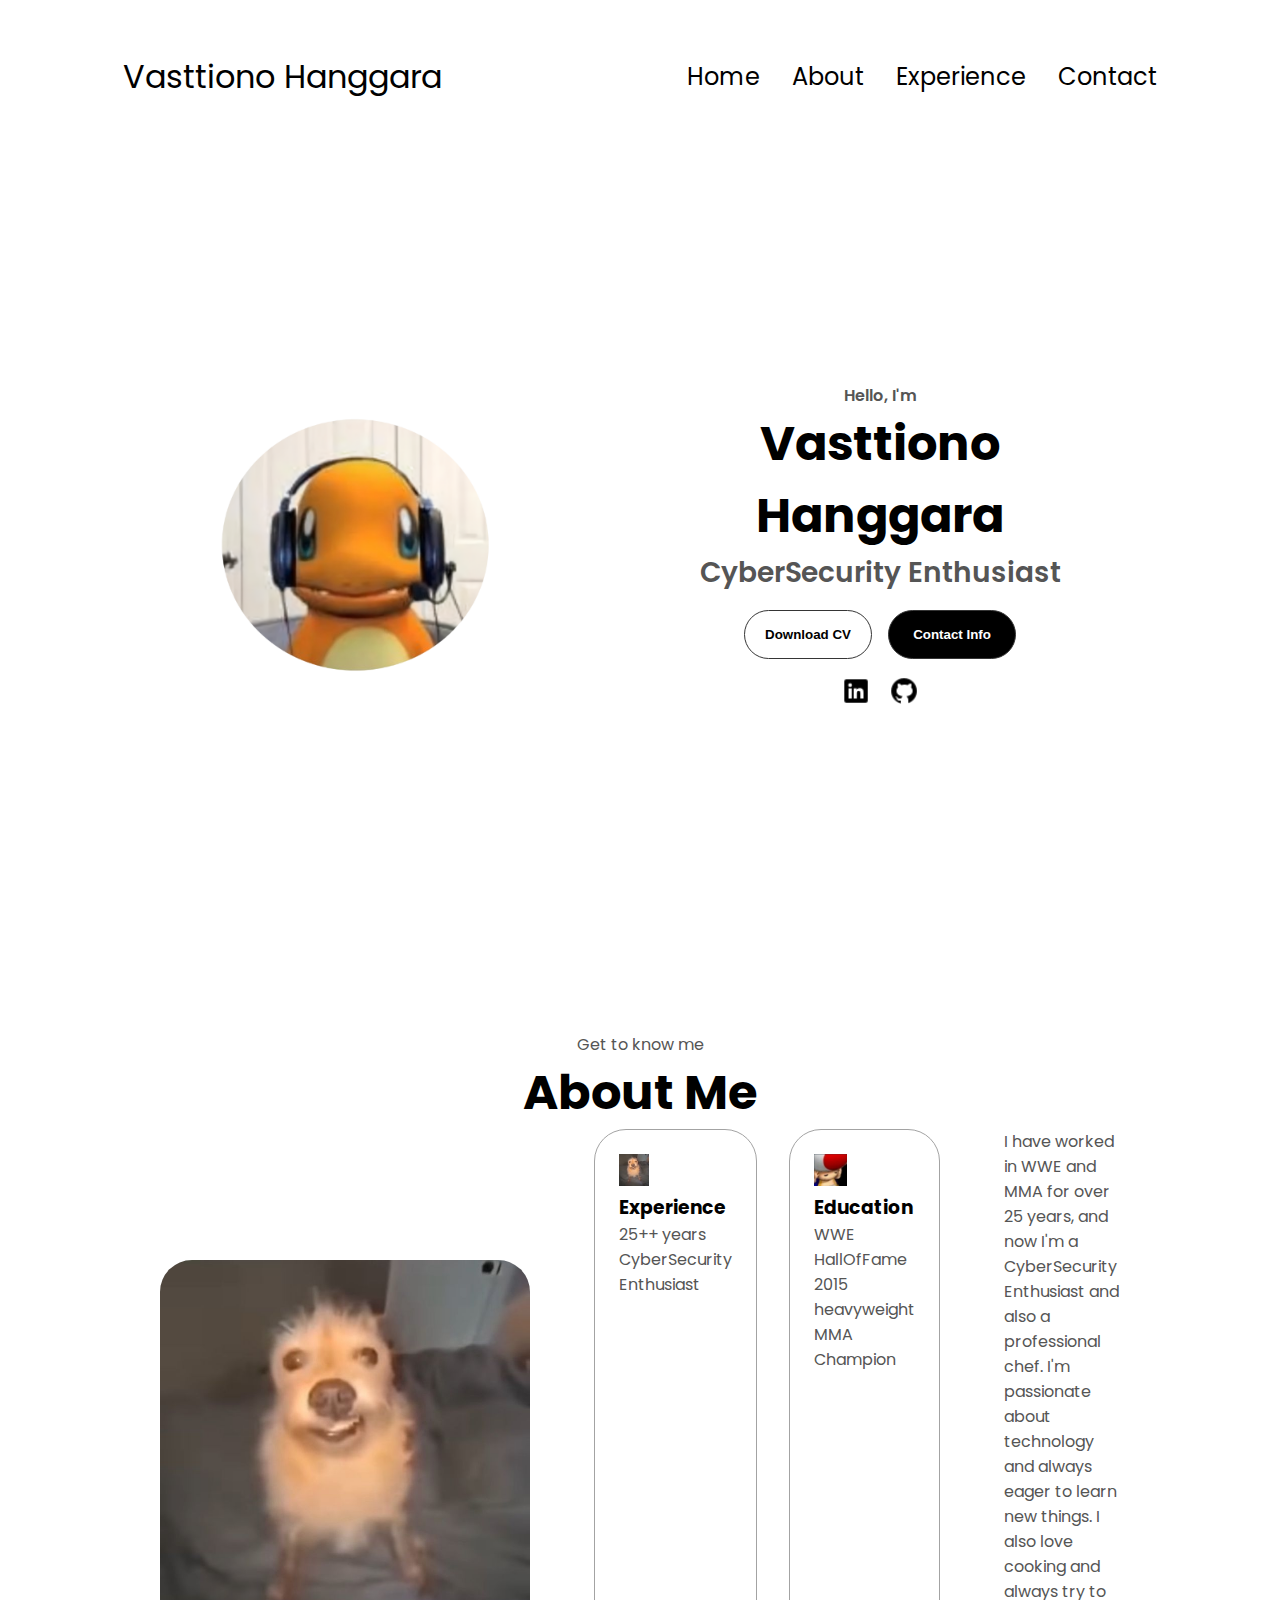
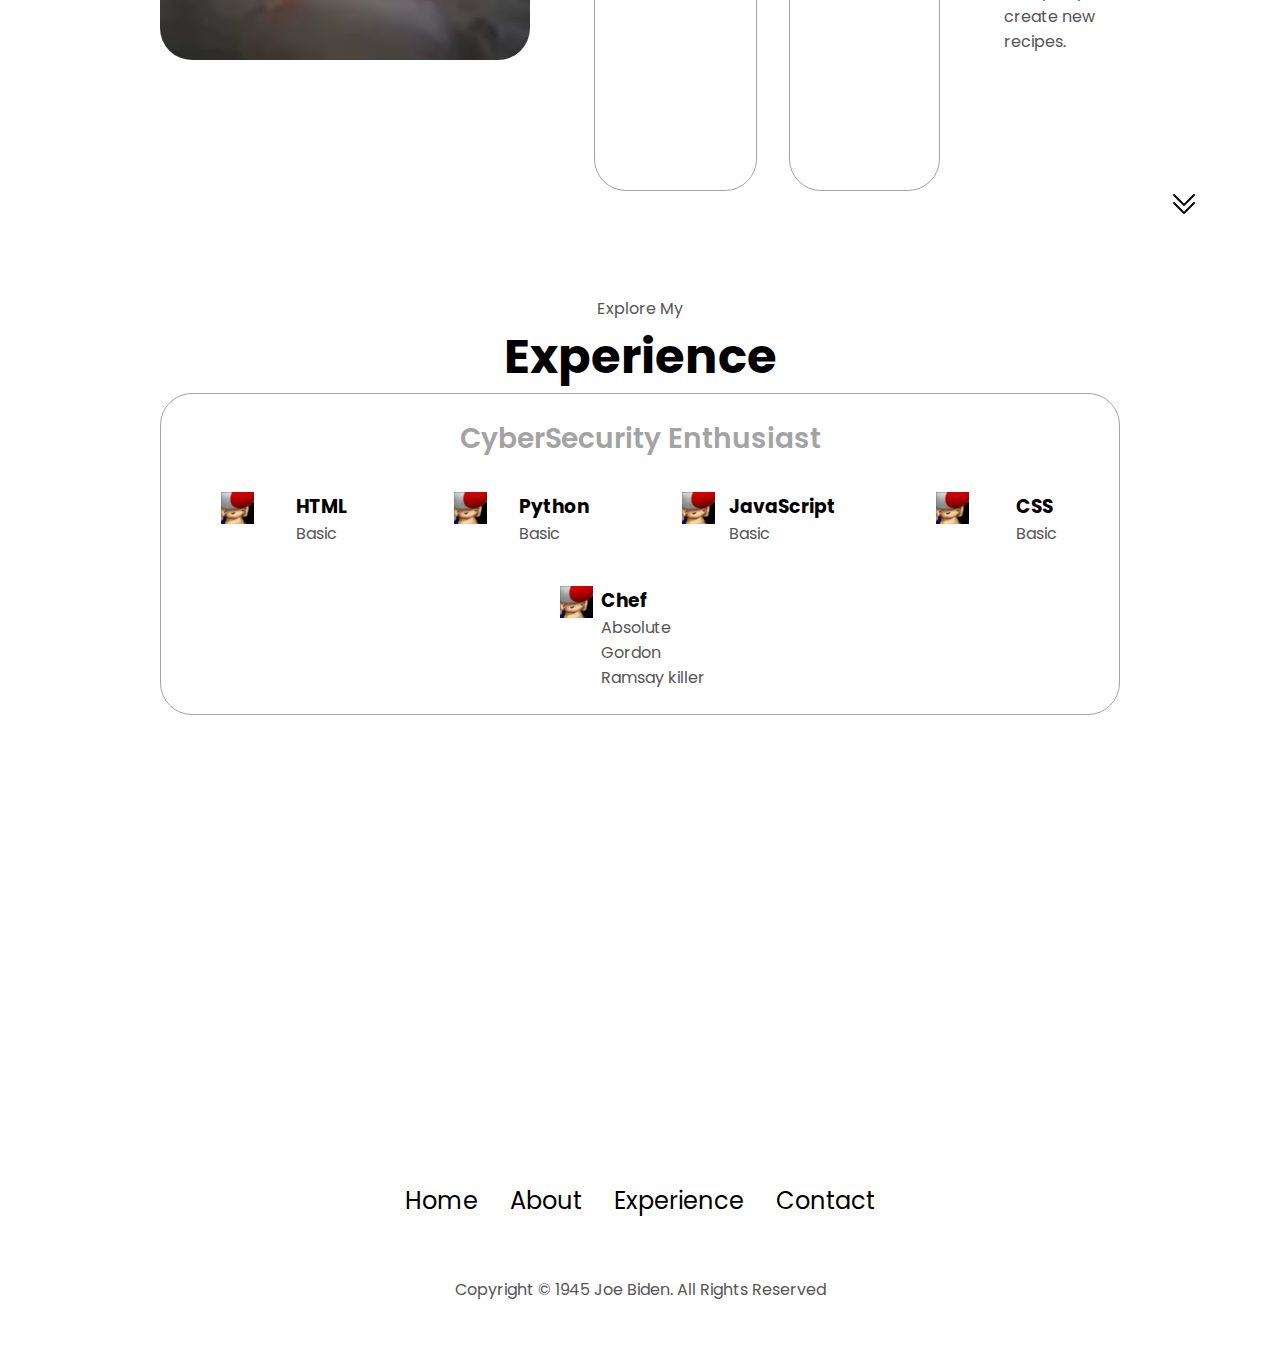
<file: index.html>
<!DOCTYPE html>
<html lang="en">
<head>
    <meta charset="UTF-8">
    <meta name="viewport" content="width=device-width, initial-scale=1.0">
    <title>My Portfolio</title>
    <link rel="stylesheet" href="style.css">
    <link rel="stylesheet" href="mediaqueries.css">
</head>
<body>
    <nav id="desktop-nav">
        <div class="logo">Vasttiono Hanggara</div>    
        <ul class="nav-links">
            <li><a href="#Home">Home</a></li>
            <li><a href="#About">About</a></li>
            <li><a href="#Experience">Experience</a></li>
            <li><a href="#Contact">Contact</a></li>
        </ul>
    </nav>
    <nav id="hamburger-nav">
        <div class="logo">Vasttiono Hanggara</div>
        <div class="hamburger-menu">
            <div class="hamburger-icon" onclick="toggleMenu()">
                <span></span>
                <span></span>
                <span></span>
            </div>
            <ul class="menu-links">
                <li><a href="#Home" onclick="toggleMenu()">Home</a></li>
                <li><a href="#About" onclick="toggleMenu()">About</a></li>
                <li><a href="#Experience" onclick="toggleMenu()">Experience</a></li>
                <li><a href="#Contact" onclick="toggleMenu()">Contact</a></li>
            </ul>
        </div>
    </nav>
    <section id="profile">
        <div class="section__pic-container">
            <img src="./assets/download.png" alt="Vasttiono Hanggara profile picture">
        </div>
        <div class="section__text">
            <p class="section__text__title">Hello, I'm</p>
            <h1 class="title">Vasttiono Hanggara</h1>
            <p class="section__text__p2">CyberSecurity Enthusiast</p>
            <div class="btn-container">
                <button class="btn btn-color-2" onclick="window.open('./assets/Resume_Chef.pdf')">Download CV</button>
                <button class="btn btn-color-1" onclick="location.href='./#Contact'">Contact Info</button>
            </div>
            <div id="social-container">
                <img src="./assets/linkedin.png" alt="My linkedin profile" class="icon" onclick="location.href='https://linkedin.com/'"/>
                <img src="./assets/github.png" alt="My github profile" class="icon" onclick="location.href='https://github.com/'"/>
            </div>
        </div>
    </section>
    <section id="about">
        <p class="section__text__p1">Get to know me</p>
        <h1 class="title">About Me</h1>
        <div class="section-container">
            <div class="section__pic-container">
                <img src="./assets/fw.jpeg" alt="Profile picture" class="about-pic" />
            </div>
            <div class="about-details-container">
                <div class="experience">
                    <img src="./assets/fw.jpeg" alt="Experience icon" class="icon" />
                    <h3>Experience</h3>
                    <p>25++ years<br />CyberSecurity Enthusiast</p>
                </div>
                <div class="education">
                    <img src="./assets/damn.jpeg" alt="Education icon" class="icon" />
                    <h3>Education</h3>
                    <p>WWE HallOfFame 2015<br />heavyweight MMA Champion</p>
                </div>
            </div>
            <div class="text-container">
                <p>
                    I have worked in WWE and MMA for over 25 years, and now I'm a CyberSecurity Enthusiast and also a professional chef. I'm passionate about technology and always eager to learn new things. I also love cooking and always try to create new recipes.
                </p>
            </div>
            <img src="./assets/arrow.png" alt="arrow" class="arrow" onclick="location.href='./#Experience'" />
        </div>
    </section>
    <section id="experience">
        <p class="section__text__p1">Explore My</p>
        <h1 class="title">Experience</h1>
        <div class="experience-details-container">
            <div class="about-container">
                <div class="details-container">
                    <h2 class="experience-sub-title">CyberSecurity Enthusiast</h2>
                    <div class="article-container">
                        <article>
                        <img src="./assets/damn.jpeg"
                        alt="Experience icon"
                        class="icon" 
                        />
                        <div>
                            <h3>HTML</h3>
                            <p>Basic</p>
                        </div>
                    </article>
                        <article>
                        <img src="./assets/damn.jpeg"
                        alt="Experience icon"
                        class="icon" 
                        />
                        <div>
                            <h3>Python</h3>
                            <p>Basic</p>
                        </div>
                    </article>
                        <article>
                        <img src="./assets/damn.jpeg"
                        alt="Experience icon"
                        class="icon" 
                        />
                        <div>
                            <h3>JavaScript</h3>
                            <p>Basic</p>
                        </div>
                    </article>
                        <article>
                        <img src="./assets/damn.jpeg"
                        alt="Experience icon"
                        class="icon" 
                        />
                        <div>
                            <h3>CSS</h3>
                            <p>Basic</p>
                        </div>
                    </article>
                        <article>
                        <img src="./assets/damn.jpeg"
                        alt="Experience icon"
                        class="icon" 
                        />
                        <div>
                            <h3>Chef</h3>
                            <p>Absolute Gordon Ramsay killer</p>
                        </div>
                    </article>
                    </div>
                </div>
            </div>
        </div>
    </section>
    <footer>
        <nav>
            <div class="nav-links-container">
                <ul class="nav-links">
                    <li><a href="#Home">Home</a></li>
                    <li><a href="#About">About</a></li>
                    <li><a href="#Experience">Experience</a></li>
                    <li><a href="#Contact">Contact</a></li>
                </ul>
            </div>
        </nav>
        <p>Copyright &#169; 1945 Joe Biden. All Rights Reserved</p>
    </footer>
    <script src="script.js"></script>
</body>
</html>
</file>
<file: style.css>
/*general*/

@import url('https://fonts.googleapis.com/css2?family=Poppins:wght@300;400;500;600&display=swap');

* {
    margin: 0;
    padding: 0;
}

body {
    font-family: 'Poppins', sans-serif;
}

html {
    scroll-behavior: smooth;
}

p {
    color: rgb(85, 85, 85);
}

/*transition*/

a, .btn {
    transition: all 300ms ease;
}

/*desktopnavbar*/

nav,
 .nav-links {
    display: flex;
}
nav {
    justify-content: space-around;
    align-items: center;
    height: 17vh;
}

.nav-links {
    gap: 2rem;
    list-style: none;
    font-size: 1.5rem;
}

a {
    color: black;
    text-decoration: none;
    text-decoration-color: white;
}

a:hover {
    color: grey;
    text-decoration: underline;
    text-underline-offset: 1rem;
    text-decoration-color: rgb(181, 181, 181);
}

.logo {
    font-size: 2rem;
}

.logo:hover {
    cursor: default;
}

/*mobilenavbar*/

#hamburger-nav {
    display: none;
}

.hamburger-menu {
    position: relative;
    display: inline-block;
}

.hamburger-icon {
    display: flex;
    flex-direction: column;
    justify-content: space-between;
    height: 24px;
    width: 30px;
    cursor: pointer;
}

.hamburger-icon span {
    height: 2px;
    width: 100%;
    background-color: black;
    transition: all 300ms ease-in-out;
}

.menu-links {
    position: absolute;
    top: 100%;
    right: 0;
    background-color: white;
    width: fit-content;
    max-height: 0;
    overflow: hidden;
    transition: all 300ms ease-in-out;
}

.menu-links a {
    display: block;
    padding: 10px;
    text-align: center;
    font-size: 1.5rem;
    color: black;
    text-decoration: none;
    transition: all 300ms ease-in-out;
}

.menu-links li {
    list-style: none;
}

.menu-links.open {
    max-height: 300px;
}

.hamburger-icon.open span:first-child {
    transform: rotate(45deg) translate(10px, 5px);
}

.hamburger-icon.open span:nth-child(2) {
    opacity: 0;
}

.hamburger-icon.open span:last-child {
    transform: rotate(-45deg) translate(10px, -5px);
}

.hamburger-icon span:first-child {
    transform: none;
    opacity: 1;
}

.hamburger-icon span:nth-child(2) {
    opacity: 1;
}

.hamburger-icon span:last-child {
    transform: none;
}

/*section*/

section {
    padding-top: 4vh;
    height: 96vh;
    margin: 0 10rem;
    box-sizing: border-box;
    min-height: fit-content;
}

.section-container {
    display: flex;
}

/*profile section*/

#profile {
    display: flex;
    justify-content: center;
    gap: 5rem;
    height: 80vh;
}

.section__pic-container {
    display: flex;
    height: 400px;
    width: 400px;
    margin: auto 0;
}

.section__text {
    align-self: center;
    text-align: center;
}

.section__text p {
    font-weight: 600;
}

.section__text__p1 {
    text-align: center;
}

.section__text__p2 {
    font-size: 1.75rem;
    margin-bottom: 1rem;
}

.title {
    font-size: 3rem;
    text-align: center;
}

#social-container {
    display: flex;
    justify-content: center;
    margin-top: 1rem;
    gap: 1rem;
}

/*icon*/

.icon {
    cursor: pointer;
    height: 2rem;
}

/* button*/

.btn-container {
    display: flex;
    justify-content: center;
    gap: 1rem;
}

.btn {
    font-weight: 600;
    transition: all 300ms ease;
    padding: 1rem;
    width: 8rem;
    border-radius: 2rem;
}

.btn-color-1,
.btn-color-2 {
    border: rgb(53, 53, 53) 0.1rem solid;
    color:white;
}

.btn-color-1:hover,
.btn-color-2:hover {
    cursor: pointer;
}


.btn-color-1,
.btn-color-2:hover {
    background: rgb(53, 53, 53);
    color:white
}

.btn-color-1 {
    background: rgb(0, 0, 0);
}

.btn-color-2 {
    background: none;
    color: black; 
}

.btn-color-2:hover {
    border: rgb(53, 53, 53) 0.1rem solid; 
}

.btn-container {
    gap: 1rem;
}

/*about*/

#about {
    position: relative;
}

.about__container {
    gap: 2rem;
    margin-bottom: 2rem;
    margin-top: 2rem;
}

.about-details-container {
    display: grid;
    grid-template-columns: 1fr 1fr;
    gap: 2rem;
}

.about-container {
    display: flex;
    flex-direction: column;
    align-items: center;
    text-align: center;
}

.about-pic {
    border-radius: 2rem;
}

.arrow {
    position: absolute;
    right: -5rem;
    bottom: 2.5rem;
    width: 2rem;
    height: 2rem;
}

.details-container {
    padding: 1.5rem;
    flex: 1;
    background: white;
    border-radius: 2rem;
    border: rgb(53, 53, 53) 0.1rem solid;
    border-color: rgb(163, 163, 163);
    text-align: center;
}

.experience, .education {
    padding: 1.5rem;
    background: white;
    border-radius: 2rem;
    border: rgb(53, 53, 53) 0.1rem solid;
    border-color: rgb(163, 163, 163);
}

.section-container {
    gap: 4rem;
    height: 80%;
}

.section__pic-container {
    height: 400px;
    width: 400px;
    margin: auto 0;
}

/*experience*/

#experience {
    position: relative;
}

.experience-sub-title {
    color: rgb(163, 163, 163);
    font-weight: 600;
    font-size: 1.75rem;
    margin-bottom: 2rem;
}

.experience-details-container {
    display: flex;
    justify-content: center;
    flex-direction: column;
}

.article-container {
    display: flex;
    text-align: initial;
    flex-wrap: wrap;
    flex-direction: row;
    gap: 2.5rem;
    justify-content: space-around;
}

article {
    display: flex;
    width: 10rem;
    justify-content: space-around;
    gap: 0.5rem;
}

article .icon {
    cursor: default;
}

/*footer*/

footer {
    height: 26vh;
    margin: 0 1rem;
}

footer p {
    text-align: center;
}
</file>
<file: mediaqueries.css>
@media screen and (max-width: 1200px) {
  #desktop-nav {
    display: none;
  }
  #hamburger-nav {
    display: flex;
  }
  #experience,
  .experience-details-container {
    margin-top: 2rem;
  }
  #profile,
  .section-container {
    display:block;
  }
  .arrow {
    display: none;
  }
  section,
  .section-container {
    height: fit-content;
  }
  section {
    margin: 0 5%;
  }
  .section__pic-container {
    width: 275px;
    height: 275px;
    margin: 0 auto 2rem;
  }
  .about-containers {
    margin-top: 0;
  }
}

@media screen and (max-width: 1400px) {
  #profile {
    height: 83vh;
    margin-bottom: 6rem;
  }
  .about-containers {
    flex-wrap: wrap;
  }
}


@media screen and (max-width: 600px) {
  #contact,
  footer {
    height: 40vh;
  }
  #profile {
    height: 83vh;
    margin-bottom: 0;
  }
  article {
    font-size: 1rem;
  }
  footer nav {
    height: fit-content;
    margin-bottom: 2rem;
  }
  .about-containers,
  .contact-container,
  .btn-container {
    flex-wrap: wrap;
  }
  .contact-info-container {
    margin: 0;
  }
  .contact-info-container p,
  .nav-link li a {
    font-size: 1rem;
  }
  .experience-sub-title {
    font-size: 1.25rem;
  }
  .logo {
    font-size: 1.5rem;;
  }
  .nav-links {
    flex-direction: column;
    gap: 0.5rem;
    text-align: center;
  }
  .section__pic-container {
    width: auto;
    height: 46vw;
    justify-content: center;
  }
  .section__text__p2 {
    font-size: 1.25rem;
  }
  .title {
    font-size: 2rem;
  }
  .text-container {
    text-align: justify;
  }
}
</file>
